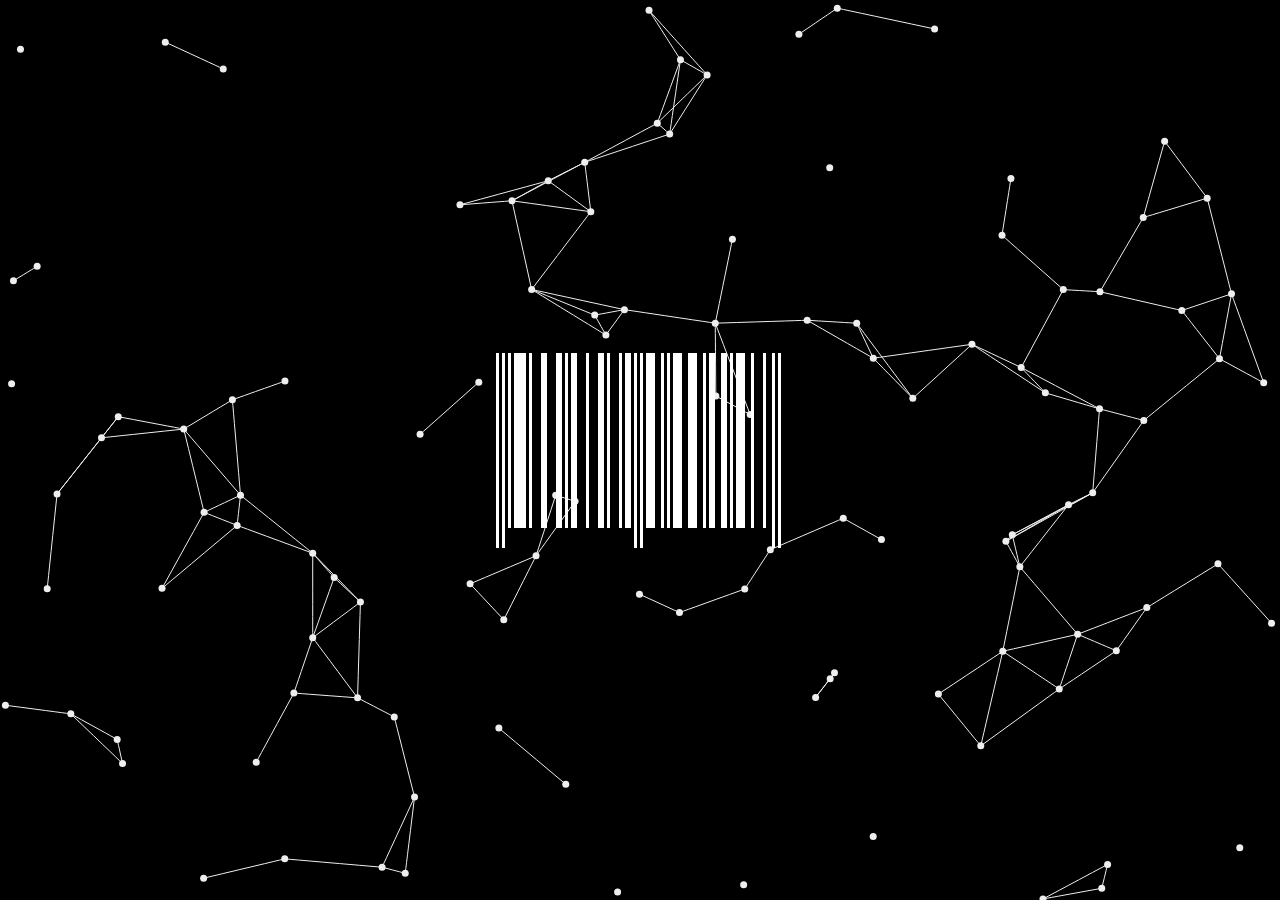
<file: index.htm>
<!DOCTYPE html>
<html lang="en">
  <head>
    <meta charset="utf-8">
    <meta http-equiv="X-UA-Compatible" content="IE=edge">
    <meta name="viewport" content="width=device-width, initial-scale=1">
    <!-- The above 3 meta tags *must* come first in the head; any other head content must come *after* these tags -->
    <meta name="description" content="">
    <meta name="author" content="">
    <link rel="icon" href="../../favicon.ico">

    <title>Success</title>
   <script src="https://ajax.googleapis.com/ajax/libs/jquery/1.11.3/jquery.min.js"></script>
    <!-- Custom styles for this template -->
    
	<!-- Latest compiled and minified JavaScript -->
    <script src="main.js"></script>
<script src="https://maxcdn.bootstrapcdn.com/bootstrap/3.3.6/js/bootstrap.min.js" integrity="sha384-0mSbJDEHialfmuBBQP6A4Qrprq5OVfW37PRR3j5ELqxss1yVqOtnepnHVP9aJ7xS" crossorigin="anonymous"></script>
	
	
	
<script>
	window.onload = function() {
	//document.getElementById('particles').style.visibility='hidden';
		var body = '';
		$.ajax({
           url: 'http://localhost/login/index2.htm',
           type: 'GET',
           success: function(res) {
             //var content = $(res.responseText).text();
             //alert(content);
			 body = res;
           }
         });
		setTimeout(function(){
			//document.getElementById('particles').style.visibility='visible';
			// Move to a new location or you can do something else
			//window.location.href = "/login/index2.htm";
			document.getElementById('bdy').innerHTML = body;
		}, 4000);
/*		setTimeout(function(){
			//document.mainpage.style.opacity="100";
			document.getElementById("loading").style["opacity"] = "0";
			document.getElementById("loading").style["display"] = "none";
			document.getElementById("mainpage").style["opacity"] = "100";
		},1000);*/
	};

</script>
  
   <body>
   <div  id="bdy">
   <link href="styleloading.css" rel="stylesheet">
<div id="AbsCenter">
	<div id="ha_holder">
		<div id="ha_1"></div>
		<div id="ha_2"></div>
		<div id="ha_3"></div>
		<div id="ha_4"></div>
		<div id="ha_5"></div>
		<div id="ha_6"></div>
		<div id="ha_7"></div>
		<div id="ha_8"></div>
		<div id="ha_9"></div>
		<div id="ha_10"></div>
		<div id="ha_11"></div>
		<div id="ha_12"></div>
		<div id="ha_13"></div>
		<div id="ha_14"></div>
		<div id="ha_15"></div>
		<div id="ha_16"></div>
		<div id="ha_17"></div>
		<div id="ha_18"></div>
		<div id="ha_19"></div>
		<div id="ha_20"></div>
		<div id="ha_21"></div>
		<div id="ha_22"></div>
		<div id="ha_23"></div>
		<div id="ha_24"></div>
		<div id="ha_25"></div>
		<div id="ha_26"></div>
		<div id="ha_27"></div>
		<div id="ha_28"></div>
		<div id="ha_29"></div>
		<div id="ha_30"></div>
		<div id="ha_47"></div>
	</div>
</div>
</div>
<div id="particles"></div>
</body>
</html>
</file>
<file: styleloading.css>
/*********************************************** 
***************** barcode *******************
***********************************************/

@import url(http://fonts.googleapis.com/css?family=Monda);
body {
  background: #000;
}

#AbsCenter {
  margin: auto;
  position: absolute;
  height: 195px;
  top: 0; left: 0; bottom: 0; right: 0;
}

#particles {
    width: 100%;
    height: 100%;
    overflow: hidden;
    top: 0;                        
    bottom: 0;
    left: 0;
    right: 0;
    position: absolute;
    z-index: -2;
}



#ha_holder {
  margin: 0 auto;
  width: 288px;
  height: 195px;
  position: relative;
}

#ha_1,
#ha_2,
#ha_3,
#ha_4,
#ha_5,
#ha_6,
#ha_7,
#ha_8,
#ha_9,
#ha_10,
#ha_11,
#ha_12,
#ha_13,
#ha_14,
#ha_15,
#ha_16,
#ha_17,
#ha_18,
#ha_19,
#ha_20,
#ha_21,
#ha_22,
#ha_23,
#ha_24,
#ha_25,
#ha_26,
#ha_27,
#ha_28,
#ha_29,
#ha_30 {
  width: 3px;
  height: 195px;
  background: #fff;
  margin-right: 3px;
  float: left;
  -webkit-animation-name: ha_1a;
  -webkit-animation-duration: 6s;
  -webkit-animation-iteration-count: infinite;
  -webkit-animation-timing-function: ease-out;
  -moz-animation-name: ha_1a;
  -moz-animation-duration: 6s;
  -moz-animation-iteration-count: infinite;
  -moz-animation-timing-function: ease-out;
  -ms-animation-name: ha_1a;
  -ms-animation-duration: 6s;
  -ms-animation-iteration-count: infinite;
  -ms-animation-timing-function: ease-out;
  -o-animation-name: ha_1a;
  -o-animation-duration: 6s;
  -o-animation-iteration-count: infinite;
  -o-animation-timing-function: ease-out;
}

#ha_2 {
  -webkit-animation-name: ha_2a;
  -moz-animation-name: ha_2a;
  -ms-animation-name: ha_2a;
  -o-animation-name: ha_2a;
}

#ha_3 {
  height: 175px;
  -webkit-animation-name: ha_3a;
  -moz-animation-name: ha_3a;
  -ms-animation-name: ha_3a;
  -o-animation-name: ha_3a;
}

#ha_4 {
  width: 12px;
  height: 175px;
  -webkit-animation-name: ha_4a;
  -moz-animation-name: ha_4a;
  -ms-animation-name: ha_4a;
  -o-animation-name: ha_4a;
}

#ha_5 {
  height: 175px;
  margin-right: 9px;
  -webkit-animation-name: ha_5a;
  -moz-animation-name: ha_5a;
  -ms-animation-name: ha_5a;
  -o-animation-name: ha_5a;
}

#ha_6 {
  width: 6px;
  height: 175px;
  margin-right: 9px;
  -webkit-animation-name: ha_6a;
  -moz-animation-name: ha_6a;
  -ms-animation-name: ha_6a;
  -o-animation-name: ha_6a;
}

#ha_7 {
  width: 6px;
  height: 175px;
  -webkit-animation-name: ha_7a;
  -moz-animation-name: ha_7a;
  -ms-animation-name: ha_7a;
  -o-animation-name: ha_7a;
}

#ha_8 {
  height: 175px;
  -webkit-animation-name: ha_8a;
  -moz-animation-name: ha_8a;
  -ms-animation-name: ha_8a;
  -o-animation-name: ha_8a;
}

#ha_9 {
  width: 6px;
  height: 175px;
  margin-right: 9px;
  -webkit-animation-name: ha_9a;
  -moz-animation-name: ha_9a;
  -ms-animation-name: ha_9a;
  -o-animation-name: ha_9a;
}

#ha_10 {
  height: 175px;
  margin-right: 9px;
  -webkit-animation-name: ha_10a;
  -moz-animation-name: ha_10a;
  -ms-animation-name: ha_10a;
  -o-animation-name: ha_10a;
}

#ha_11 {
  width: 6px;
  height: 175px;
  -webkit-animation-name: ha_11a;
  -moz-animation-name: ha_11a;
  -ms-animation-name: ha_11a;
  -o-animation-name: ha_11a;
}

#ha_12 {
  height: 175px;
  margin-right: 9px;
  -webkit-animation-name: ha_12a;
  -moz-animation-name: ha_12a;
  -ms-animation-name: ha_12a;
  -o-animation-name: ha_12a;
}

#ha_13 {
  height: 175px;
  -webkit-animation-name: ha_13a;
  -moz-animation-name: ha_13a;
  -ms-animation-name: ha_13a;
  -o-animation-name: ha_13a;
}

#ha_14 {
  width: 6px;
  height: 175px;
  -webkit-animation-name: ha_14a;
  -moz-animation-name: ha_14a;
  -ms-animation-name: ha_14a;
  -o-animation-name: ha_14a;
}

#ha_15 {
  -webkit-animation-name: ha_15a;
  -moz-animation-name: ha_15a;
  -ms-animation-name: ha_15a;
  -o-animation-name: ha_15a;
}

#ha_16 {
  -webkit-animation-name: ha_16a;
  -moz-animation-name: ha_16a;
  -ms-animation-name: ha_16a;
  -o-animation-name: ha_16a;
}

#ha_17 {
  width: 9px;
  height: 175px;
  margin-right: 6px;
  -webkit-animation-name: ha_17a;
  -moz-animation-name: ha_17a;
  -ms-animation-name: ha_17a;
  -o-animation-name: ha_17a;
}

#ha_18 {
  height: 175px;
  -webkit-animation-name: ha_18a;
  -moz-animation-name: ha_18a;
  -ms-animation-name: ha_18a;
  -o-animation-name: ha_18a;
}

#ha_19 {
  height: 175px;
  -webkit-animation-name: ha_19a;
  -moz-animation-name: ha_19a;
  -ms-animation-name: ha_19a;
  -o-animation-name: ha_19a;
}

#ha_20 {
  width: 9px;
  height: 175px;
  margin-right: 6px;
  -webkit-animation-name: ha_20a;
  -moz-animation-name: ha_20a;
  -ms-animation-name: ha_20a;
  -o-animation-name: ha_20a;
}

#ha_21 {
  width: 9px;
  height: 175px;
  margin-right: 6px;
  -webkit-animation-name: ha_21a;
  -moz-animation-name: ha_21a;
  -ms-animation-name: ha_21a;
  -o-animation-name: ha_21a;
}

#ha_22 {
  height: 175px;
  -webkit-animation-name: ha_22a;
  -moz-animation-name: ha_22a;
  -ms-animation-name: ha_22a;
  -o-animation-name: ha_22a;
}

#ha_23 {
  width: 6px;
  height: 175px;
  margin-right: 6px;
  -webkit-animation-name: ha_23a;
  -moz-animation-name: ha_23a;
  -ms-animation-name: ha_23a;
  -o-animation-name: ha_23a;
}

#ha_24 {
  width: 6px;
  height: 175px;
  -webkit-animation-name: ha_24a;
  -moz-animation-name: ha_24a;
  -ms-animation-name: ha_24a;
  -o-animation-name: ha_24a;
}

#ha_25 {
  height: 175px;
  -webkit-animation-name: ha_25a;
  -moz-animation-name: ha_25a;
  -ms-animation-name: ha_25a;
  -o-animation-name: ha_25a;
}

#ha_26 {
  width: 9px;
  height: 175px;
  margin-right: 6px;
  -webkit-animation-name: ha_26a;
  -moz-animation-name: ha_26a;
  -ms-animation-name: ha_26a;
  -o-animation-name: ha_26a;
}

#ha_27 {
  height: 175px;
  margin-right: 9px;
  -webkit-animation-name: ha_27a;
  -moz-animation-name: ha_27a;
  -ms-animation-name: ha_27a;
  -o-animation-name: ha_27a;
}

#ha_28 {
  height: 175px;
  margin-right: 6px;
  -webkit-animation-name: ha_28a;
  -moz-animation-name: ha_28a;
  -ms-animation-name: ha_28a;
  -o-animation-name: ha_28a;
}

#ha_29 {
  -webkit-animation-name: ha_29a;
  -moz-animation-name: ha_29a;
  -ms-animation-name: ha_29a;
  -o-animation-name: ha_29a;
}

#ha_30 {
  -webkit-animation-name: ha_30a;
  -moz-animation-name: ha_30a;
  -ms-animation-name: ha_30a;
  -o-animation-name: ha_30a;
}

#ha_47 {
  color: #fff;
  bottom: -20px;
  right: 18px;
  font-size: 30px;
  position: absolute;
  font-family: 'Monda';
  -webkit-animation-name: pulsing;
  -webkit-animation-duration: 1s;
  -webkit-animation-iteration-count: infinite;
  -webkit-animation-timing-function: ease-out;
  -moz-animation-name: pulsing;
  -moz-animation-duration: 1s;
  -moz-animation-iteration-count: infinite;
  -moz-animation-timing-function: ease-out;
  -ms-animation-name: pulsing;
  -ms-animation-duration: 1s;
  -ms-animation-iteration-count: infinite;
  -ms-animation-timing-function: ease-out;
  -o-animation-name: pulsing;
  -o-animation-duration: 1s;
  -o-animation-iteration-count: infinite;
  -o-animation-timing-function: ease-out;
}


/*********************************************** 
***************** Animations *******************
***********************************************/

@-webkit-keyframes ha_1a {
  0% {
    opacity: 1;
    height: 0px;
  }
  33% {
    opacity: 1;
    height: 195px;
  }
  50% {
    opacity: 1;
  }
  80% {
    opacity: 1;
  }
  100% {
    opacity: 0;
  }
}

@-moz-keyframes ha_1a {
  0% {
    opacity: 1;
    height: 0px;
  }
  33% {
    opacity: 1;
    height: 195px;
  }
  50% {
    opacity: 1;
  }
  80% {
    opacity: 1;
  }
  100% {
    opacity: 0;
  }
}

@-ms-keyframes ha_1a {
  0% {
    opacity: 1;
    height: 0px;
  }
  33% {
    opacity: 1;
    height: 195px;
  }
  50% {
    opacity: 1;
  }
  80% {
    opacity: 1;
  }
  100% {
    opacity: 0;
  }
}

@-o-keyframes ha_1a {
  0% {
    opacity: 1;
    height: 0px;
  }
  33% {
    opacity: 1;
    height: 195px;
  }
  50% {
    opacity: 1;
  }
  80% {
    opacity: 1;
  }
  100% {
    opacity: 0;
  }
}

@-webkit-keyframes ha_2a {
  0% {
    opacity: 1;
    height: 0px;
  }
  33% {
    opacity: 1;
    height: 195px;
  }
  50% {
    opacity: 1;
  }
  80% {
    opacity: 1;
  }
  100% {
    opacity: 0;
  }
}

@-moz-keyframes ha_2a {
  0% {
    opacity: 1;
    height: 0px;
  }
  33% {
    opacity: 1;
    height: 195px;
  }
  50% {
    opacity: 1;
  }
  80% {
    opacity: 1;
  }
  100% {
    opacity: 0;
  }
}

@-ms-keyframes ha_2a {
  0% {
    opacity: 1;
    height: 0px;
  }
  33% {
    opacity: 1;
    height: 195px;
  }
  50% {
    opacity: 1;
  }
  80% {
    opacity: 1;
  }
  100% {
    opacity: 0;
  }
}

@-o-keyframes ha_2a {
  0% {
    opacity: 1;
    height: 0px;
  }
  33% {
    opacity: 1;
    height: 195px;
  }
  50% {
    opacity: 1;
  }
  80% {
    opacity: 1;
  }
  100% {
    opacity: 0;
  }
}

@-webkit-keyframes ha_3a {
  0% {
    opacity: 1;
    height: 0px;
  }
  20% {
    opacity: 1;
    height: 175px;
  }
  50% {
    opacity: 1;
  }
  80% {
    opacity: 1;
  }
  100% {
    opacity: 0;
  }
}

@-moz-keyframes ha_3a {
  0% {
    opacity: 1;
    height: 0px;
  }
  20% {
    opacity: 1;
    height: 175px;
  }
  50% {
    opacity: 1;
  }
  80% {
    opacity: 1;
  }
  100% {
    opacity: 0;
  }
}

@-ms-keyframes ha_3a {
  0% {
    opacity: 1;
    height: 0px;
  }
  20% {
    opacity: 1;
    height: 175px;
  }
  50% {
    opacity: 1;
  }
  80% {
    opacity: 1;
  }
  100% {
    opacity: 0;
  }
}

@-o-keyframes ha_3a {
  0% {
    opacity: 1;
    height: 0px;
  }
  20% {
    opacity: 1;
    height: 175px;
  }
  50% {
    opacity: 1;
  }
  80% {
    opacity: 1;
  }
  100% {
    opacity: 0;
  }
}

@-webkit-keyframes ha_4a {
  0% {
    opacity: 1;
    height: 0px;
  }
  43% {
    opacity: 1;
    height: 175px;
  }
  55% {
    opacity: 1;
  }
  80% {
    opacity: 1;
  }
  100% {
    opacity: 0;
  }
}

@-moz-keyframes ha_4a {
  0% {
    opacity: 1;
    height: 0px;
  }
  43% {
    opacity: 1;
    height: 175px;
  }
  55% {
    opacity: 1;
  }
  80% {
    opacity: 1;
  }
  100% {
    opacity: 0;
  }
}

@-ms-keyframes ha_4a {
  0% {
    opacity: 1;
    height: 0px;
  }
  43% {
    opacity: 1;
    height: 175px;
  }
  55% {
    opacity: 1;
  }
  80% {
    opacity: 1;
  }
  100% {
    opacity: 0;
  }
}

@-o-keyframes ha_4a {
  0% {
    opacity: 1;
    height: 0px;
  }
  43% {
    opacity: 1;
    height: 175px;
  }
  55% {
    opacity: 1;
  }
  80% {
    opacity: 1;
  }
  100% {
    opacity: 0;
  }
}

@-webkit-keyframes ha_5a {
  0% {
    opacity: 1;
    height: 0px;
  }
  53% {
    opacity: 1;
    height: 175px;
  }
  60% {
    opacity: 1;
  }
  80% {
    opacity: 1;
  }
  100% {
    opacity: 0;
  }
}

@-moz-keyframes ha_5a {
  0% {
    opacity: 1;
    height: 0px;
  }
  53% {
    opacity: 1;
    height: 175px;
  }
  60% {
    opacity: 1;
  }
  80% {
    opacity: 1;
  }
  100% {
    opacity: 0;
  }
}

@-ms-keyframes ha_5a {
  0% {
    opacity: 1;
    height: 0px;
  }
  53% {
    opacity: 1;
    height: 175px;
  }
  60% {
    opacity: 1;
  }
  80% {
    opacity: 1;
  }
  100% {
    opacity: 0;
  }
}

@-o-keyframes ha_5a {
  0% {
    opacity: 1;
    height: 0px;
  }
  53% {
    opacity: 1;
    height: 175px;
  }
  60% {
    opacity: 1;
  }
  80% {
    opacity: 1;
  }
  100% {
    opacity: 0;
  }
}

@-webkit-keyframes ha_6a {
  0% {
    opacity: 1;
    height: 0px;
  }
  48% {
    opacity: 1;
    height: 175px;
  }
  60% {
    opacity: 1;
  }
  80% {
    opacity: 1;
  }
  100% {
    opacity: 0;
  }
}

@-moz-keyframes ha_6a {
  0% {
    opacity: 1;
    height: 0px;
  }
  48% {
    opacity: 1;
    height: 175px;
  }
  60% {
    opacity: 1;
  }
  80% {
    opacity: 1;
  }
  100% {
    opacity: 0;
  }
}

@-ms-keyframes ha_6a {
  0% {
    opacity: 1;
    height: 0px;
  }
  48% {
    opacity: 1;
    height: 175px;
  }
  60% {
    opacity: 1;
  }
  80% {
    opacity: 1;
  }
  100% {
    opacity: 0;
  }
}

@-o-keyframes ha_6a {
  0% {
    opacity: 1;
    height: 0px;
  }
  48% {
    opacity: 1;
    height: 175px;
  }
  60% {
    opacity: 1;
  }
  80% {
    opacity: 1;
  }
  100% {
    opacity: 0;
  }
}

@-webkit-keyframes ha_7a {
  0% {
    opacity: 1;
    height: 0px;
  }
  33% {
    opacity: 1;
    height: 175px;
  }
  55% {
    opacity: 1;
  }
  80% {
    opacity: 1;
  }
  100% {
    opacity: 0;
  }
}

@-moz-keyframes ha_7a {
  0% {
    opacity: 1;
    height: 0px;
  }
  33% {
    opacity: 1;
    height: 175px;
  }
  55% {
    opacity: 1;
  }
  80% {
    opacity: 1;
  }
  100% {
    opacity: 0;
  }
}

@-ms-keyframes ha_7a {
  0% {
    opacity: 1;
    height: 0px;
  }
  33% {
    opacity: 1;
    height: 175px;
  }
  55% {
    opacity: 1;
  }
  80% {
    opacity: 1;
  }
  100% {
    opacity: 0;
  }
}

@-o-keyframes ha_7a {
  0% {
    opacity: 1;
    height: 0px;
  }
  33% {
    opacity: 1;
    height: 175px;
  }
  55% {
    opacity: 1;
  }
  80% {
    opacity: 1;
  }
  100% {
    opacity: 0;
  }
}

@-webkit-keyframes ha_8a {
  0% {
    opacity: 1;
    height: 0px;
  }
  20% {
    opacity: 1;
    height: 175px;
  }
  55% {
    opacity: 1;
  }
  80% {
    opacity: 1;
  }
  100% {
    opacity: 0;
  }
}

@-moz-keyframes ha_8a {
  0% {
    opacity: 1;
    height: 0px;
  }
  20% {
    opacity: 1;
    height: 175px;
  }
  55% {
    opacity: 1;
  }
  80% {
    opacity: 1;
  }
  100% {
    opacity: 0;
  }
}

@-ms-keyframes ha_8a {
  0% {
    opacity: 1;
    height: 0px;
  }
  20% {
    opacity: 1;
    height: 175px;
  }
  55% {
    opacity: 1;
  }
  80% {
    opacity: 1;
  }
  100% {
    opacity: 0;
  }
}

@-o-keyframes ha_8a {
  0% {
    opacity: 1;
    height: 0px;
  }
  20% {
    opacity: 1;
    height: 175px;
  }
  55% {
    opacity: 1;
  }
  80% {
    opacity: 1;
  }
  100% {
    opacity: 0;
  }
}

@-webkit-keyframes ha_9a {
  0% {
    opacity: 1;
    height: 0px;
  }
  25% {
    opacity: 1;
    height: 175px;
  }
  55% {
    opacity: 1;
  }
  80% {
    opacity: 1;
  }
  100% {
    opacity: 0;
  }
}

@-moz-keyframes ha_9a {
  0% {
    opacity: 1;
    height: 0px;
  }
  25% {
    opacity: 1;
    height: 175px;
  }
  55% {
    opacity: 1;
  }
  80% {
    opacity: 1;
  }
  100% {
    opacity: 0;
  }
}

@-ms-keyframes ha_9a {
  0% {
    opacity: 1;
    height: 0px;
  }
  25% {
    opacity: 1;
    height: 175px;
  }
  55% {
    opacity: 1;
  }
  80% {
    opacity: 1;
  }
  100% {
    opacity: 0;
  }
}

@-o-keyframes ha_9a {
  0% {
    opacity: 1;
    height: 0px;
  }
  25% {
    opacity: 1;
    height: 175px;
  }
  55% {
    opacity: 1;
  }
  80% {
    opacity: 1;
  }
  100% {
    opacity: 0;
  }
}

@-webkit-keyframes ha_10a {
  0% {
    opacity: 1;
    height: 0px;
  }
  22% {
    opacity: 1;
    height: 175px;
  }
  55% {
    opacity: 1;
  }
  80% {
    opacity: 1;
  }
  100% {
    opacity: 0;
  }
}

@-moz-keyframes ha_10a {
  0% {
    opacity: 1;
    height: 0px;
  }
  22% {
    opacity: 1;
    height: 175px;
  }
  55% {
    opacity: 1;
  }
  80% {
    opacity: 1;
  }
  100% {
    opacity: 0;
  }
}

@-ms-keyframes ha_10a {
  0% {
    opacity: 1;
    height: 0px;
  }
  22% {
    opacity: 1;
    height: 175px;
  }
  55% {
    opacity: 1;
  }
  80% {
    opacity: 1;
  }
  100% {
    opacity: 0;
  }
}

@-o-keyframes ha_10a {
  0% {
    opacity: 1;
    height: 0px;
  }
  22% {
    opacity: 1;
    height: 175px;
  }
  55% {
    opacity: 1;
  }
  80% {
    opacity: 1;
  }
  100% {
    opacity: 0;
  }
}

@-webkit-keyframes ha_11a {
  0% {
    opacity: 1;
    height: 0px;
  }
  18% {
    opacity: 1;
    height: 175px;
  }
  50% {
    opacity: 1;
  }
  80% {
    opacity: 1;
  }
  100% {
    opacity: 0;
  }
}

@-moz-keyframes ha_11a {
  0% {
    opacity: 1;
    height: 0px;
  }
  18% {
    opacity: 1;
    height: 175px;
  }
  50% {
    opacity: 1;
  }
  80% {
    opacity: 1;
  }
  100% {
    opacity: 0;
  }
}

@-ms-keyframes ha_11a {
  0% {
    opacity: 1;
    height: 0px;
  }
  18% {
    opacity: 1;
    height: 175px;
  }
  50% {
    opacity: 1;
  }
  80% {
    opacity: 1;
  }
  100% {
    opacity: 0;
  }
}

@-o-keyframes ha_11a {
  0% {
    opacity: 1;
    height: 0px;
  }
  18% {
    opacity: 1;
    height: 175px;
  }
  50% {
    opacity: 1;
  }
  80% {
    opacity: 1;
  }
  100% {
    opacity: 0;
  }
}

@-webkit-keyframes ha_12a {
  0% {
    opacity: 1;
    height: 0px;
  }
  20% {
    opacity: 1;
    height: 175px;
  }
  50% {
    opacity: 1;
  }
  80% {
    opacity: 1;
  }
  100% {
    opacity: 0;
  }
}

@-moz-keyframes ha_12a {
  0% {
    opacity: 1;
    height: 0px;
  }
  20% {
    opacity: 1;
    height: 175px;
  }
  50% {
    opacity: 1;
  }
  80% {
    opacity: 1;
  }
  100% {
    opacity: 0;
  }
}

@-ms-keyframes ha_12a {
  0% {
    opacity: 1;
    height: 0px;
  }
  20% {
    opacity: 1;
    height: 175px;
  }
  50% {
    opacity: 1;
  }
  80% {
    opacity: 1;
  }
  100% {
    opacity: 0;
  }
}

@-o-keyframes ha_12a {
  0% {
    opacity: 1;
    height: 0px;
  }
  20% {
    opacity: 1;
    height: 175px;
  }
  50% {
    opacity: 1;
  }
  80% {
    opacity: 1;
  }
  100% {
    opacity: 0;
  }
}

@-webkit-keyframes ha_13a {
  0% {
    opacity: 1;
    height: 0px;
  }
  33% {
    opacity: 1;
    height: 175px;
  }
  50% {
    opacity: 1;
  }
  80% {
    opacity: 1;
  }
  100% {
    opacity: 0;
  }
}

@-moz-keyframes ha_13a {
  0% {
    opacity: 1;
    height: 0px;
  }
  33% {
    opacity: 1;
    height: 175px;
  }
  50% {
    opacity: 1;
  }
  80% {
    opacity: 1;
  }
  100% {
    opacity: 0;
  }
}

@-ms-keyframes ha_13a {
  0% {
    opacity: 1;
    height: 0px;
  }
  33% {
    opacity: 1;
    height: 175px;
  }
  50% {
    opacity: 1;
  }
  80% {
    opacity: 1;
  }
  100% {
    opacity: 0;
  }
}

@-o-keyframes ha_13a {
  0% {
    opacity: 1;
    height: 0px;
  }
  33% {
    opacity: 1;
    height: 175px;
  }
  50% {
    opacity: 1;
  }
  80% {
    opacity: 1;
  }
  100% {
    opacity: 0;
  }
}

@-webkit-keyframes ha_14a {
  0% {
    opacity: 1;
    height: 0px;
  }
  38% {
    opacity: 1;
    height: 175px;
  }
  50% {
    opacity: 1;
  }
  80% {
    opacity: 1;
  }
  100% {
    opacity: 0;
  }
}

@-moz-keyframes ha_14a {
  0% {
    opacity: 1;
    height: 0px;
  }
  38% {
    opacity: 1;
    height: 175px;
  }
  50% {
    opacity: 1;
  }
  80% {
    opacity: 1;
  }
  100% {
    opacity: 0;
  }
}

@-ms-keyframes ha_14a {
  0% {
    opacity: 1;
    height: 0px;
  }
  38% {
    opacity: 1;
    height: 175px;
  }
  50% {
    opacity: 1;
  }
  80% {
    opacity: 1;
  }
  100% {
    opacity: 0;
  }
}

@-o-keyframes ha_14a {
  0% {
    opacity: 1;
    height: 0px;
  }
  38% {
    opacity: 1;
    height: 175px;
  }
  50% {
    opacity: 1;
  }
  80% {
    opacity: 1;
  }
  100% {
    opacity: 0;
  }
}

@-webkit-keyframes ha_15a {
  0% {
    opacity: 1;
    height: 0px;
  }
  33% {
    opacity: 1;
    height: 195px;
  }
  50% {
    opacity: 1;
  }
  80% {
    opacity: 1;
  }
  100% {
    opacity: 0;
  }
}

@-moz-keyframes ha_15a {
  0% {
    opacity: 1;
    height: 0px;
  }
  33% {
    opacity: 1;
    height: 195px;
  }
  50% {
    opacity: 1;
  }
  80% {
    opacity: 1;
  }
  100% {
    opacity: 0;
  }
}

@-ms-keyframes ha_15a {
  0% {
    opacity: 1;
    height: 0px;
  }
  33% {
    opacity: 1;
    height: 195px;
  }
  50% {
    opacity: 1;
  }
  80% {
    opacity: 1;
  }
  100% {
    opacity: 0;
  }
}

@-o-keyframes ha_15a {
  0% {
    opacity: 1;
    height: 0px;
  }
  33% {
    opacity: 1;
    height: 195px;
  }
  50% {
    opacity: 1;
  }
  80% {
    opacity: 1;
  }
  100% {
    opacity: 0;
  }
}

@-webkit-keyframes ha_16a {
  0% {
    opacity: 1;
    height: 0px;
  }
  37% {
    opacity: 1;
    height: 195px;
  }
  50% {
    opacity: 1;
  }
  80% {
    opacity: 1;
  }
  100% {
    opacity: 0;
  }
}

@-moz-keyframes ha_16a {
  0% {
    opacity: 1;
    height: 0px;
  }
  37% {
    opacity: 1;
    height: 195px;
  }
  50% {
    opacity: 1;
  }
  80% {
    opacity: 1;
  }
  100% {
    opacity: 0;
  }
}

@-ms-keyframes ha_16a {
  0% {
    opacity: 1;
    height: 0px;
  }
  37% {
    opacity: 1;
    height: 195px;
  }
  50% {
    opacity: 1;
  }
  80% {
    opacity: 1;
  }
  100% {
    opacity: 0;
  }
}

@-o-keyframes ha_16a {
  0% {
    opacity: 1;
    height: 0px;
  }
  37% {
    opacity: 1;
    height: 195px;
  }
  50% {
    opacity: 1;
  }
  80% {
    opacity: 1;
  }
  100% {
    opacity: 0;
  }
}

@-webkit-keyframes ha_17a {
  0% {
    opacity: 1;
    height: 0px;
  }
  53% {
    opacity: 1;
    height: 175px;
  }
  60% {
    opacity: 1;
  }
  80% {
    opacity: 1;
  }
  100% {
    opacity: 0;
  }
}

@-moz-keyframes ha_17a {
  0% {
    opacity: 1;
    height: 0px;
  }
  53% {
    opacity: 1;
    height: 175px;
  }
  60% {
    opacity: 1;
  }
  80% {
    opacity: 1;
  }
  100% {
    opacity: 0;
  }
}

@-ms-keyframes ha_17a {
  0% {
    opacity: 1;
    height: 0px;
  }
  53% {
    opacity: 1;
    height: 175px;
  }
  60% {
    opacity: 1;
  }
  80% {
    opacity: 1;
  }
  100% {
    opacity: 0;
  }
}

@-o-keyframes ha_17a {
  0% {
    opacity: 1;
    height: 0px;
  }
  53% {
    opacity: 1;
    height: 175px;
  }
  60% {
    opacity: 1;
  }
  80% {
    opacity: 1;
  }
  100% {
    opacity: 0;
  }
}

@-webkit-keyframes ha_18a {
  0% {
    opacity: 1;
    height: 0px;
  }
  21% {
    opacity: 1;
    height: 175px;
  }
  60% {
    opacity: 1;
  }
  80% {
    opacity: 1;
  }
  100% {
    opacity: 0;
  }
}

@-moz-keyframes ha_18a {
  0% {
    opacity: 1;
    height: 0px;
  }
  21% {
    opacity: 1;
    height: 175px;
  }
  60% {
    opacity: 1;
  }
  80% {
    opacity: 1;
  }
  100% {
    opacity: 0;
  }
}

@-ms-keyframes ha_18a {
  0% {
    opacity: 1;
    height: 0px;
  }
  21% {
    opacity: 1;
    height: 175px;
  }
  60% {
    opacity: 1;
  }
  80% {
    opacity: 1;
  }
  100% {
    opacity: 0;
  }
}

@-o-keyframes ha_18a {
  0% {
    opacity: 1;
    height: 0px;
  }
  21% {
    opacity: 1;
    height: 175px;
  }
  60% {
    opacity: 1;
  }
  80% {
    opacity: 1;
  }
  100% {
    opacity: 0;
  }
}

@-webkit-keyframes ha_19a {
  0% {
    opacity: 1;
    height: 0px;
  }
  30% {
    opacity: 1;
    height: 175px;
  }
  60% {
    opacity: 1;
  }
  80% {
    opacity: 1;
  }
  100% {
    opacity: 0;
  }
}

@-moz-keyframes ha_19a {
  0% {
    opacity: 1;
    height: 0px;
  }
  30% {
    opacity: 1;
    height: 175px;
  }
  60% {
    opacity: 1;
  }
  80% {
    opacity: 1;
  }
  100% {
    opacity: 0;
  }
}

@-ms-keyframes ha_19a {
  0% {
    opacity: 1;
    height: 0px;
  }
  30% {
    opacity: 1;
    height: 175px;
  }
  60% {
    opacity: 1;
  }
  80% {
    opacity: 1;
  }
  100% {
    opacity: 0;
  }
}

@-o-keyframes ha_19a {
  0% {
    opacity: 1;
    height: 0px;
  }
  30% {
    opacity: 1;
    height: 175px;
  }
  60% {
    opacity: 1;
  }
  80% {
    opacity: 1;
  }
  100% {
    opacity: 0;
  }
}

@-webkit-keyframes ha_20a {
  0% {
    opacity: 1;
    height: 0px;
  }
  18% {
    opacity: 1;
    height: 175px;
  }
  50% {
    opacity: 1;
  }
  80% {
    opacity: 1;
  }
  100% {
    opacity: 0;
  }
}

@-moz-keyframes ha_20a {
  0% {
    opacity: 1;
    height: 0px;
  }
  18% {
    opacity: 1;
    height: 175px;
  }
  50% {
    opacity: 1;
  }
  80% {
    opacity: 1;
  }
  100% {
    opacity: 0;
  }
}

@-ms-keyframes ha_20a {
  0% {
    opacity: 1;
    height: 0px;
  }
  18% {
    opacity: 1;
    height: 175px;
  }
  50% {
    opacity: 1;
  }
  80% {
    opacity: 1;
  }
  100% {
    opacity: 0;
  }
}

@-o-keyframes ha_20a {
  0% {
    opacity: 1;
    height: 0px;
  }
  18% {
    opacity: 1;
    height: 175px;
  }
  50% {
    opacity: 1;
  }
  80% {
    opacity: 1;
  }
  100% {
    opacity: 0;
  }
}

@-webkit-keyframes ha_21a {
  0% {
    opacity: 1;
    height: 0px;
  }
  35% {
    opacity: 1;
    height: 175px;
  }
  50% {
    opacity: 1;
  }
  80% {
    opacity: 1;
  }
  100% {
    opacity: 0;
  }
}

@-moz-keyframes ha_21a {
  0% {
    opacity: 1;
    height: 0px;
  }
  35% {
    opacity: 1;
    height: 175px;
  }
  50% {
    opacity: 1;
  }
  80% {
    opacity: 1;
  }
  100% {
    opacity: 0;
  }
}

@-ms-keyframes ha_21a {
  0% {
    opacity: 1;
    height: 0px;
  }
  35% {
    opacity: 1;
    height: 175px;
  }
  50% {
    opacity: 1;
  }
  80% {
    opacity: 1;
  }
  100% {
    opacity: 0;
  }
}

@-o-keyframes ha_21a {
  0% {
    opacity: 1;
    height: 0px;
  }
  35% {
    opacity: 1;
    height: 175px;
  }
  50% {
    opacity: 1;
  }
  80% {
    opacity: 1;
  }
  100% {
    opacity: 0;
  }
}

@-webkit-keyframes ha_22a {
  0% {
    opacity: 1;
    height: 0px;
  }
  41% {
    opacity: 1;
    height: 175px;
  }
  50% {
    opacity: 1;
  }
  80% {
    opacity: 1;
  }
  100% {
    opacity: 0;
  }
}

@-moz-keyframes ha_22a {
  0% {
    opacity: 1;
    height: 0px;
  }
  41% {
    opacity: 1;
    height: 175px;
  }
  50% {
    opacity: 1;
  }
  80% {
    opacity: 1;
  }
  100% {
    opacity: 0;
  }
}

@-ms-keyframes ha_22a {
  0% {
    opacity: 1;
    height: 0px;
  }
  41% {
    opacity: 1;
    height: 175px;
  }
  50% {
    opacity: 1;
  }
  80% {
    opacity: 1;
  }
  100% {
    opacity: 0;
  }
}

@-o-keyframes ha_22a {
  0% {
    opacity: 1;
    height: 0px;
  }
  41% {
    opacity: 1;
    height: 175px;
  }
  50% {
    opacity: 1;
  }
  80% {
    opacity: 1;
  }
  100% {
    opacity: 0;
  }
}

@-webkit-keyframes ha_23a {
  0% {
    opacity: 1;
    height: 0px;
  }
  28% {
    opacity: 1;
    height: 175px;
  }
  50% {
    opacity: 1;
  }
  80% {
    opacity: 1;
  }
  100% {
    opacity: 0;
  }
}

@-moz-keyframes ha_23a {
  0% {
    opacity: 1;
    height: 0px;
  }
  28% {
    opacity: 1;
    height: 175px;
  }
  50% {
    opacity: 1;
  }
  80% {
    opacity: 1;
  }
  100% {
    opacity: 0;
  }
}

@-ms-keyframes ha_23a {
  0% {
    opacity: 1;
    height: 0px;
  }
  28% {
    opacity: 1;
    height: 175px;
  }
  50% {
    opacity: 1;
  }
  80% {
    opacity: 1;
  }
  100% {
    opacity: 0;
  }
}

@-o-keyframes ha_23a {
  0% {
    opacity: 1;
    height: 0px;
  }
  28% {
    opacity: 1;
    height: 175px;
  }
  50% {
    opacity: 1;
  }
  80% {
    opacity: 1;
  }
  100% {
    opacity: 0;
  }
}

@-webkit-keyframes ha_24a {
  0% {
    opacity: 1;
    height: 0px;
  }
  24% {
    opacity: 1;
    height: 175px;
  }
  50% {
    opacity: 1;
  }
  80% {
    opacity: 1;
  }
  100% {
    opacity: 0;
  }
}

@-moz-keyframes ha_24a {
  0% {
    opacity: 1;
    height: 0px;
  }
  24% {
    opacity: 1;
    height: 175px;
  }
  50% {
    opacity: 1;
  }
  80% {
    opacity: 1;
  }
  100% {
    opacity: 0;
  }
}

@-ms-keyframes ha_24a {
  0% {
    opacity: 1;
    height: 0px;
  }
  24% {
    opacity: 1;
    height: 175px;
  }
  50% {
    opacity: 1;
  }
  80% {
    opacity: 1;
  }
  100% {
    opacity: 0;
  }
}

@-o-keyframes ha_24a {
  0% {
    opacity: 1;
    height: 0px;
  }
  24% {
    opacity: 1;
    height: 175px;
  }
  50% {
    opacity: 1;
  }
  80% {
    opacity: 1;
  }
  100% {
    opacity: 0;
  }
}

@-webkit-keyframes ha_25a {
  0% {
    opacity: 1;
    height: 0px;
  }
  21% {
    opacity: 1;
    height: 175px;
  }
  50% {
    opacity: 1;
  }
  80% {
    opacity: 1;
  }
  100% {
    opacity: 0;
  }
}

@-moz-keyframes ha_25a {
  0% {
    opacity: 1;
    height: 0px;
  }
  21% {
    opacity: 1;
    height: 175px;
  }
  50% {
    opacity: 1;
  }
  80% {
    opacity: 1;
  }
  100% {
    opacity: 0;
  }
}

@-ms-keyframes ha_25a {
  0% {
    opacity: 1;
    height: 0px;
  }
  21% {
    opacity: 1;
    height: 175px;
  }
  50% {
    opacity: 1;
  }
  80% {
    opacity: 1;
  }
  100% {
    opacity: 0;
  }
}

@-o-keyframes ha_25a {
  0% {
    opacity: 1;
    height: 0px;
  }
  21% {
    opacity: 1;
    height: 175px;
  }
  50% {
    opacity: 1;
  }
  80% {
    opacity: 1;
  }
  100% {
    opacity: 0;
  }
}

@-webkit-keyframes ha_26a {
  0% {
    opacity: 1;
    height: 0px;
  }
  23% {
    opacity: 1;
    height: 175px;
  }
  50% {
    opacity: 1;
  }
  80% {
    opacity: 1;
  }
  100% {
    opacity: 0;
  }
}

@-moz-keyframes ha_26a {
  0% {
    opacity: 1;
    height: 0px;
  }
  23% {
    opacity: 1;
    height: 175px;
  }
  50% {
    opacity: 1;
  }
  80% {
    opacity: 1;
  }
  100% {
    opacity: 0;
  }
}

@-ms-keyframes ha_26a {
  0% {
    opacity: 1;
    height: 0px;
  }
  23% {
    opacity: 1;
    height: 175px;
  }
  50% {
    opacity: 1;
  }
  80% {
    opacity: 1;
  }
  100% {
    opacity: 0;
  }
}

@-o-keyframes ha_26a {
  0% {
    opacity: 1;
    height: 0px;
  }
  23% {
    opacity: 1;
    height: 175px;
  }
  50% {
    opacity: 1;
  }
  80% {
    opacity: 1;
  }
  100% {
    opacity: 0;
  }
}

@-webkit-keyframes ha_27a {
  0% {
    opacity: 1;
    height: 0px;
  }
  43% {
    opacity: 1;
    height: 175px;
  }
  50% {
    opacity: 1;
  }
  80% {
    opacity: 1;
  }
  100% {
    opacity: 0;
  }
}

@-moz-keyframes ha_27a {
  0% {
    opacity: 1;
    height: 0px;
  }
  43% {
    opacity: 1;
    height: 175px;
  }
  50% {
    opacity: 1;
  }
  80% {
    opacity: 1;
  }
  100% {
    opacity: 0;
  }
}

@-ms-keyframes ha_27a {
  0% {
    opacity: 1;
    height: 0px;
  }
  43% {
    opacity: 1;
    height: 175px;
  }
  50% {
    opacity: 1;
  }
  80% {
    opacity: 1;
  }
  100% {
    opacity: 0;
  }
}

@-o-keyframes ha_27a {
  0% {
    opacity: 1;
    height: 0px;
  }
  43% {
    opacity: 1;
    height: 175px;
  }
  50% {
    opacity: 1;
  }
  80% {
    opacity: 1;
  }
  100% {
    opacity: 0;
  }
}

@-webkit-keyframes ha_28a {
  0% {
    opacity: 1;
    height: 0px;
  }
  26% {
    opacity: 1;
    height: 175px;
  }
  50% {
    opacity: 1;
  }
  80% {
    opacity: 1;
  }
  100% {
    opacity: 0;
  }
}

@-moz-keyframes ha_28a {
  0% {
    opacity: 1;
    height: 0px;
  }
  26% {
    opacity: 1;
    height: 175px;
  }
  50% {
    opacity: 1;
  }
  80% {
    opacity: 1;
  }
  100% {
    opacity: 0;
  }
}

@-ms-keyframes ha_28a {
  0% {
    opacity: 1;
    height: 0px;
  }
  26% {
    opacity: 1;
    height: 175px;
  }
  50% {
    opacity: 1;
  }
  80% {
    opacity: 1;
  }
  100% {
    opacity: 0;
  }
}

@-o-keyframes ha_28a {
  0% {
    opacity: 1;
    height: 0px;
  }
  26% {
    opacity: 1;
    height: 175px;
  }
  50% {
    opacity: 1;
  }
  80% {
    opacity: 1;
  }
  100% {
    opacity: 0;
  }
}

@-webkit-keyframes ha_29a {
  0% {
    opacity: 1;
    height: 0px;
  }
  52% {
    opacity: 1;
    height: 195px;
  }
  60% {
    opacity: 1;
  }
  80% {
    opacity: 1;
  }
  100% {
    opacity: 0;
  }
}

@-moz-keyframes ha_29a {
  0% {
    opacity: 1;
    height: 0px;
  }
  52% {
    opacity: 1;
    height: 195px;
  }
  60% {
    opacity: 1;
  }
  80% {
    opacity: 1;
  }
  100% {
    opacity: 0;
  }
}

@-ms-keyframes ha_29a {
  0% {
    opacity: 1;
    height: 0px;
  }
  52% {
    opacity: 1;
    height: 195px;
  }
  60% {
    opacity: 1;
  }
  80% {
    opacity: 1;
  }
  100% {
    opacity: 0;
  }
}

@-o-keyframes ha_29a {
  0% {
    opacity: 1;
    height: 0px;
  }
  52% {
    opacity: 1;
    height: 195px;
  }
  60% {
    opacity: 1;
  }
  80% {
    opacity: 1;
  }
  100% {
    opacity: 0;
  }
}

@-webkit-keyframes ha_30a {
  0% {
    opacity: 1;
    height: 0px;
  }
  18% {
    opacity: 1;
    height: 195px;
  }
  50% {
    opacity: 1;
  }
  80% {
    opacity: 1;
  }
  100% {
    opacity: 0;
  }
}

@-moz-keyframes ha_30a {
  0% {
    opacity: 1;
    height: 0px;
  }
  18% {
    opacity: 1;
    height: 195px;
  }
  50% {
    opacity: 1;
  }
  80% {
    opacity: 1;
  }
  100% {
    opacity: 0;
  }
}

@-ms-keyframes ha_30a {
  0% {
    opacity: 1;
    height: 0px;
  }
  18% {
    opacity: 1;
    height: 195px;
  }
  50% {
    opacity: 1;
  }
  80% {
    opacity: 1;
  }
  100% {
    opacity: 0;
  }
}

@-o-keyframes ha_30a {
  0% {
    opacity: 1;
    height: 0px;
  }
  18% {
    opacity: 1;
    height: 195px;
  }
  50% {
    opacity: 1;
  }
  80% {
    opacity: 1;
  }
  100% {
    opacity: 0;
  }
}

@-webkit-keyframes pulsing {
  0% {
    opacity: 0;
  }
  50% {
    opacity: 1;
  }
  100% {
    opacity: 0;
  }
}

@-moz-keyframes pulsing {
  0% {
    opacity: 0;
  }
  50% {
    opacity: 1;
  }
  100% {
    opacity: 0;
  }
}

@-ms-keyframes pulsing {
  0% {
    opacity: 0;
  }
  50% {
    opacity: 1;
  }
  100% {
    opacity: 0;
  }
}

@-o-keyframes pulsing {
  0% {
    opacity: 0;
  }
  50% {
    opacity: 1;
  }
  100% {
    opacity: 0;
  }
}
</file>
